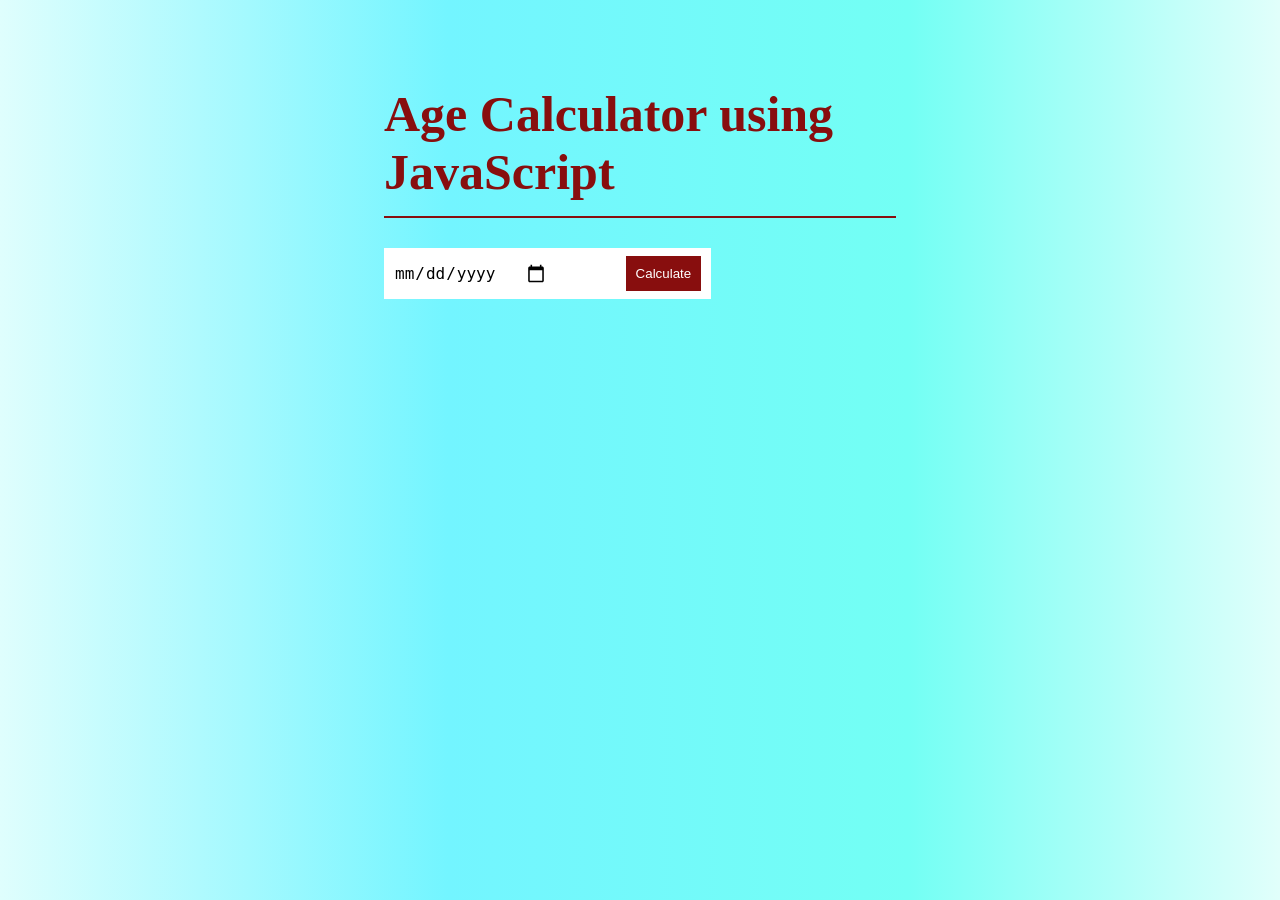
<file: Age Calculator/index.html>
<!DOCTYPE html>
<html lang="en">

<head>
    <meta charset="UTF-8">
    <meta name="viewport" content="width=device-width, initial-scale=1.0">
    <title>Age Calculator</title>
    <link rel="stylesheet" href="style.css">
</head>

<body>

    <div class="container">
        <h1>Age Calculator using JavaScript</h1>
        <div class="display">
            <input type="date" name="date" id="date">
            <button class="btn" onclick="calcDate()">Calculate </button>
        </div>
        <p id="result"></p>
    </div>



    <script src="index.js"></script>
</body>

</html>
</file>
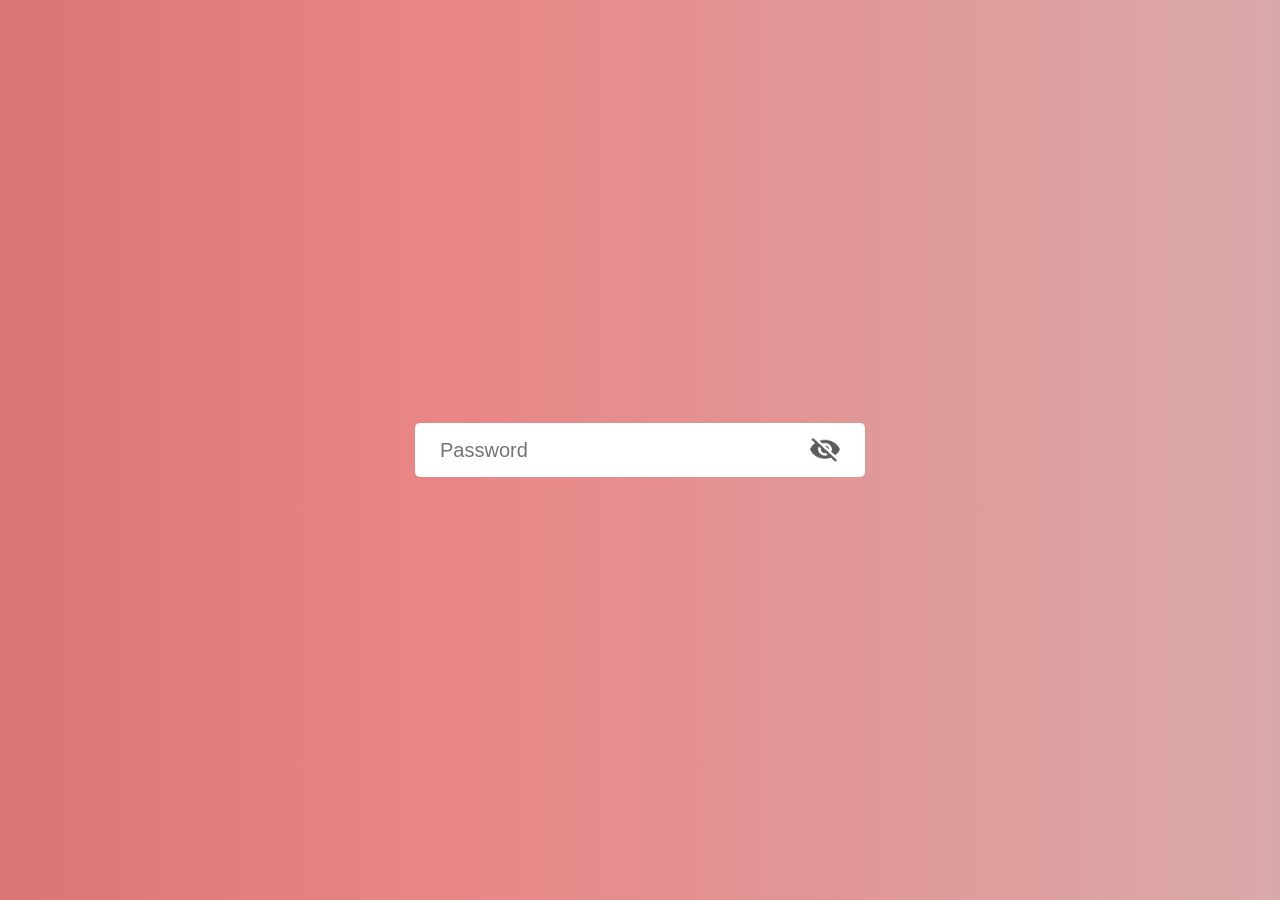
<file: Hide Password/index.html>
<!DOCTYPE html>
<html lang="en">

<head>
    <meta charset="UTF-8">
    <meta name="viewport" content="width=device-width, initial-scale=1.0">
    <title>Show Hide Password</title>
    <link rel="stylesheet" href="style.css">
</head>

<body>

    <div class="passwordBox">
        <input type="password" placeholder="Password" id="password">
        <img src="img/eye-close.png" alt="" id="eyeIcon">
    </div>

    <script src="index.js"></script>
</body>

</html>
</file>
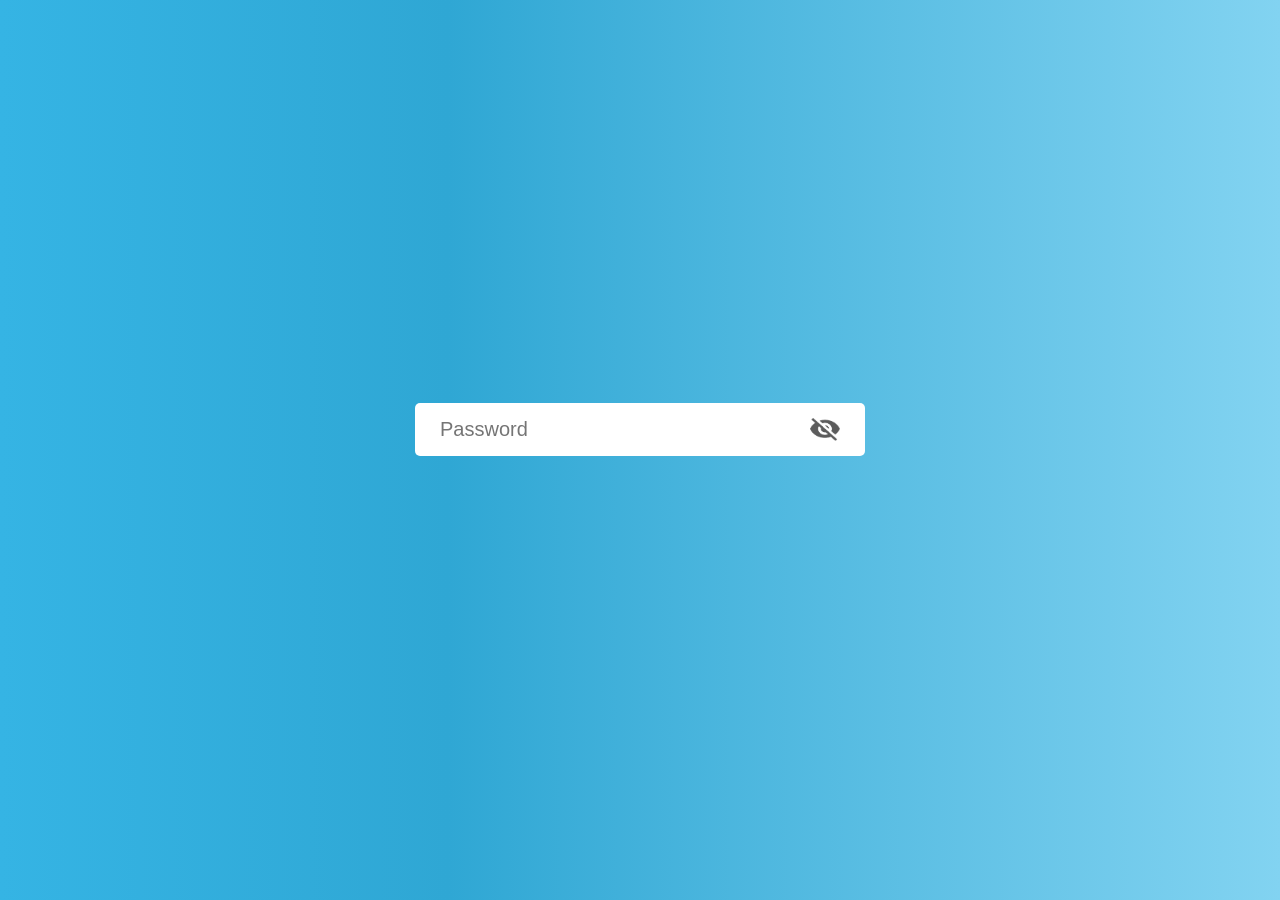
<file: Password Strength/index.html>
<!DOCTYPE html>
<html lang="en">

<head>
    <meta charset="UTF-8">
    <meta name="viewport" content="width=device-width, initial-scale=1.0">
    <title>Password Strength</title>
    <link rel="stylesheet" href="style.css">
</head>

<body>

    <div class="container">
        <div class="passwordBox">
            <input type="password" placeholder="Password" id="password">
            <img src="img/eye-close.png" alt="" id="eyeIcon">
        </div>
        <p id="msg">Password is <span id="strength"></span></p>
    </div>


    <script src="index.js"></script>
</body>

</html>
</file>
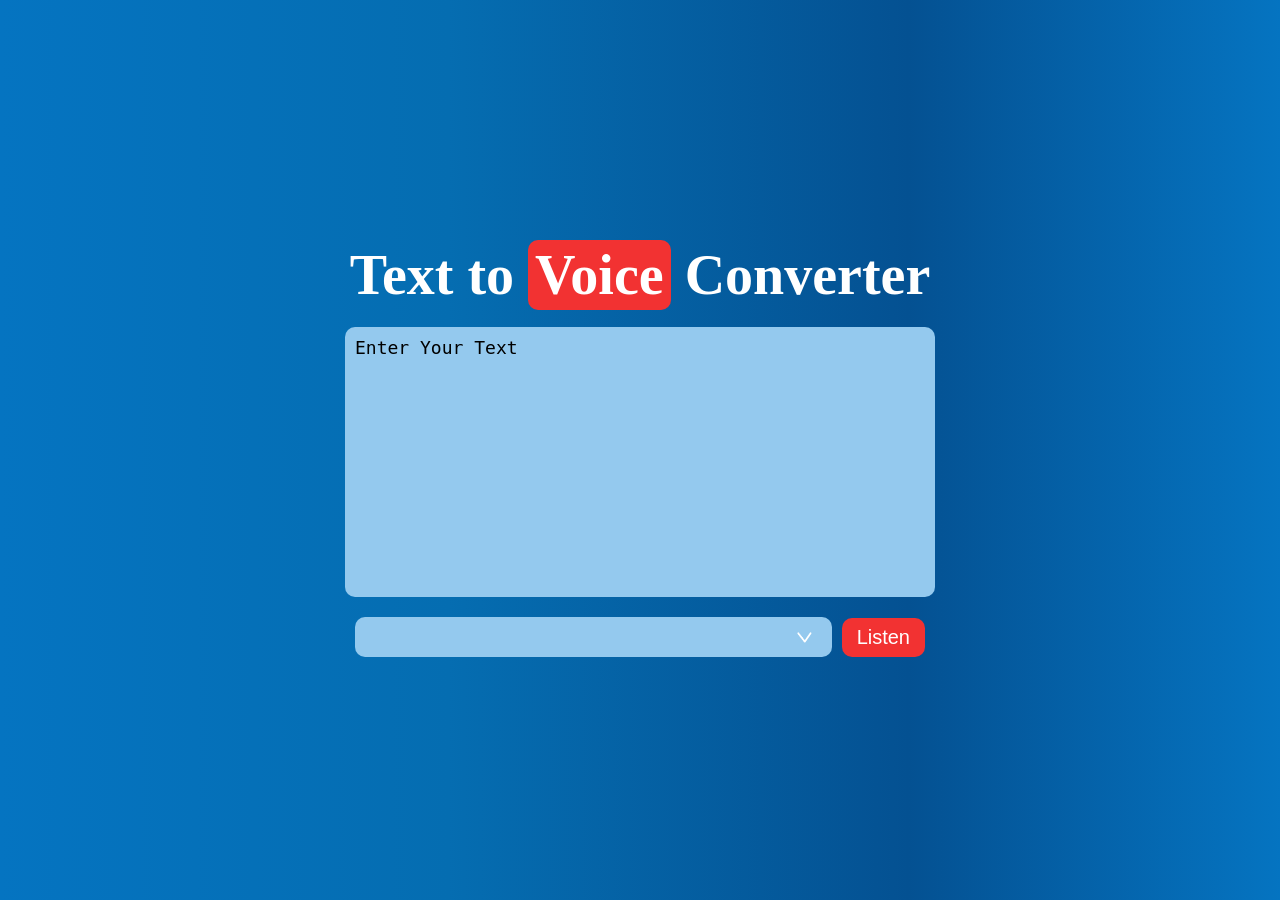
<file: Text to Speech/index.html>
<!DOCTYPE html>
<html lang="en">

<head>
    <meta charset="UTF-8">
    <meta name="viewport" content="width=device-width, initial-scale=1.0">
    <title>Text to Speech</title>
    <link rel="stylesheet" href="style.css">
</head>

<body>

    <div class="container">
        <h1>Text to <span>Voice</span> Converter</h1>
        <textarea placeholder="Enter Your Text"></textarea>
        <div class="row">
            <select></select>
            <button class="btn">Listen</button>
        </div>
    </div>




    <script src="index.js"></script>
</body>

</html>
</file>
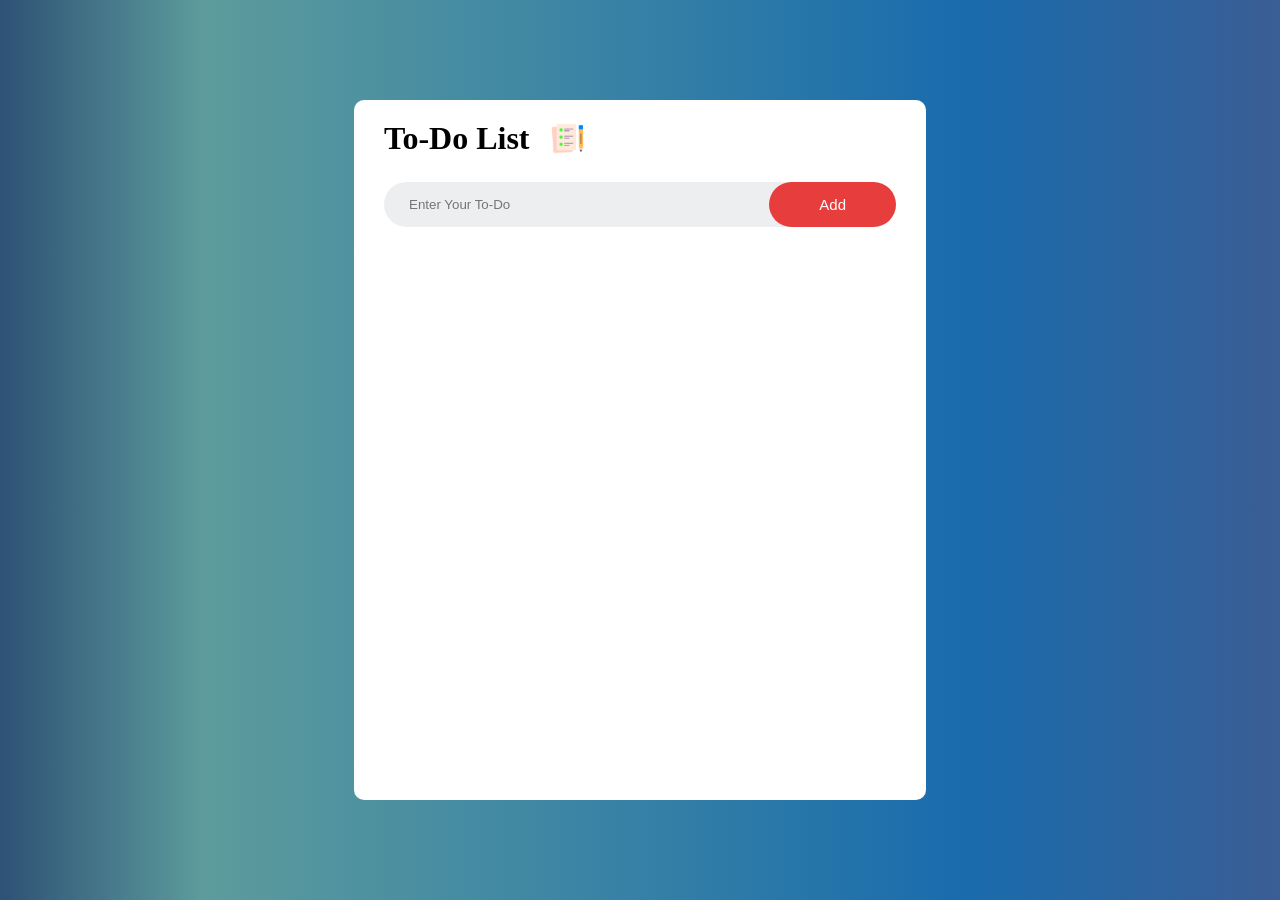
<file: Todo App/index.html>
<!DOCTYPE html>
<html lang="en">

<head>
    <meta charset="UTF-8">
    <meta name="viewport" content="width=device-width, initial-scale=1.0">
    <title>Todo App</title>
    <link rel="stylesheet" href="style.css">
</head>

<body>

    <div class="container">
        <div class="todo-app">
            <h1>To-Do List <img src="img/icon.png" alt=""></h1>
            <div class="addTodo">
                <input type="text" id="todoInput" placeholder="Enter Your To-Do">
                <button id="addBtn">Add</button>
            </div>
            <ul id="todoList">

            </ul>
        </div>
    </div>

    <script src="index.js"></script>
</body>

</html>
</file>
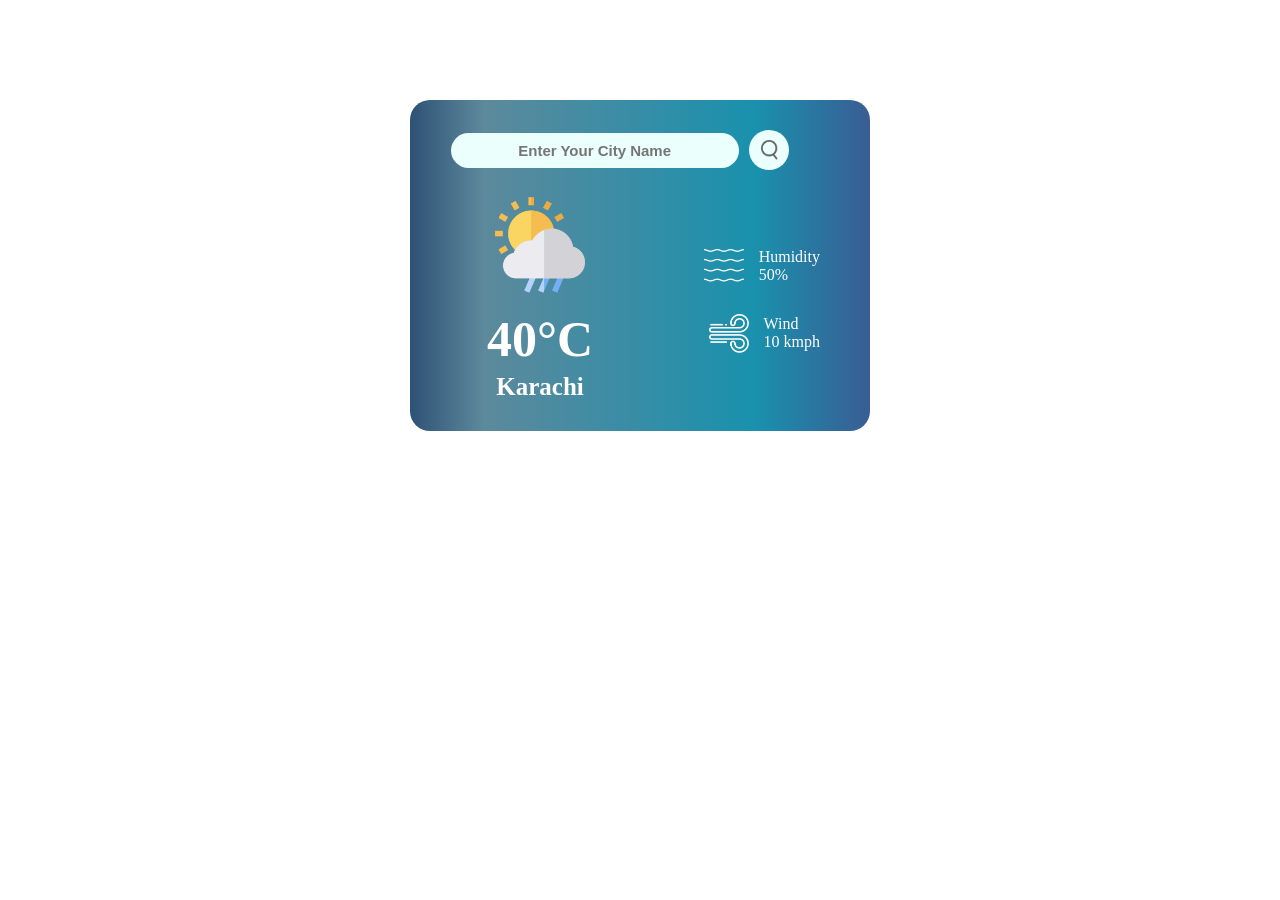
<file: Weather App/index.html>
<!DOCTYPE html>
<html lang="en">

<head>
    <meta charset="UTF-8">
    <meta name="viewport" content="width=device-width, initial-scale=1.0">
    <title>Weather App</title>
    <link rel="stylesheet" href="style.css">
</head>

<body>

    <div class="weatherBox">
        <div class="searchBar">
            <input type="text" placeholder="Enter Your City Name">

            <button><img src="img/search.png" alt=""></button>
        </div>

        <div class="weather">
            <div class="weatherContOne">
                <img src="img/drizzle.png" alt="" class="weatherIcon">
                <h1 class="temp">40°C</h1>
                <h2 class="city">Karachi</h2>
            </div>

            <div class="weatherContTwo">
                <div class="col">
                    <img src="img/humidity.png" alt="">
                    <div>
                        <p>Humidity</p>
                        <p class="humidity">50%</p>
                    </div>
                </div>
                <div class="col">
                    <img src="img/wind.png" alt="">
                    <div>
                        <p>Wind </p>
                        <p class="wind">10 kmph</p>
                    </div>
                </div>
            </div>
        </div>
    </div>



    <script src="index.js"></script>
</body>

</html>
</file>
<file: Age Calculator/style.css>
* {
    margin: 0px;
    padding: 0px;
    color: white;
}

body {
    background: rgb(223, 254, 253);
    background: linear-gradient(90deg, rgba(223, 254, 253, 1) 0%, rgba(115, 245, 255, 1) 35%, rgba(115, 255, 244, 1) 71%, rgba(225, 255, 251, 1) 100%);
    display: flex;
    justify-content: center;
    align-items: center;
}

.container {
    margin-top: 60px;
    width: 40%;
    padding: 25px 30px;
}

.container h1 {
    font-size: 50px;
    padding-bottom: 15px;
    font-weight: bolder;
    border-bottom: 2px solid #880e0e;
    color: #880e0e;
}

.display {
    width: 60%;
    padding: 8px 10px;
    border: none;
    outline: none;
    background-color: white;
    display: flex;
    align-items: center;
    justify-content: space-between;
    margin-top: 30px;
    margin-bottom: 20px;

}

.display input {
    outline: none;
    border: none;
    color: black;
    flex: 0.7;
    font-size: 16px;
    background-color: white;
    position: relative;
}

.display input::-webkit-calendar-picker-indicator {
    top: 0px;
    bottom: 0px;
    left: 0px;
    right: 0px;
    width: 150px;
    height: 2px;
    height: auto;
    position: absolute;
    cursor: pointer;
    background-size: 20px;
    background-position: calc(100%);
}

.btn {
    padding: 10px 10px;
    background-color: #880e0e;
    color: white;
    outline: none;
    border: none;
    cursor: pointer;
    transition: all 0.3s;
}

.btn:active {
    transform: translate3d(1px, 1px, 1px);
}

.btn:hover {
    background-color: white;
    color: #880e0e;
}

#result {
    color: black;
}

#result span {
    color: #880e0e;
}
</file>
<file: Hide Password/style.css>
* {
  padding: 0px;
  margin: 0px;
}

body {
  height: 100vh;
  padding: 0px;
  margin: 0px;
  background: rgb(217, 117, 117);
  background: linear-gradient(
    90deg,
    rgba(217, 117, 117, 1) 0%,
    rgba(233, 134, 134, 1) 35%,
    rgba(217, 169, 169, 1) 100%
  );
  display: flex;
  justify-content: center;
  align-items: center;
}

.passwordBox {
  width: 400px;
  padding: 15px 25px;
  border-radius: 5px;
  background-color: white;
  display: flex;
  align-items: center;
}

.passwordBox input {
  width: 100%;
  border: none;
  outline: none;
  font-size: 20px;
}
.passwordBox img {
  width: 30px;
  cursor: pointer;
}
</file>
<file: Password Strength/style.css>
* {
  padding: 0px;
  margin: 0px;
}
.container {
  text-align: left;
}

body {
  height: 100vh;
  padding: 0px;
  margin: 0px;
  background: rgb(53, 180, 228);
  background: linear-gradient(
    90deg,
    rgba(53, 180, 228, 1) 0%,
    rgba(47, 167, 212, 1) 35%,
    rgba(130, 211, 241, 1) 100%
  );
  display: flex;
  flex-direction: column;
  justify-content: center;
  align-items: center;
}

.passwordBox {
  width: 400px;
  padding: 15px 25px;
  border-radius: 5px;
  background-color: white;
  display: flex;
  align-items: center;
}

.passwordBox input {
  width: 100%;
  border: none;
  outline: none;
  font-size: 20px;
}
.passwordBox img {
  width: 30px;
  cursor: pointer;
}

#msg {
  text-align: left;
  margin: 10px;
  font-size: 18px;
  visibility: hidden;
}
</file>
<file: Text to Speech/style.css>
* {
    margin: 0px;
    padding: 0px;
}

body {
    margin: 0px;
    padding: 0px;
}

.container {
    width: 100%;
    height: 100vh;
    display: flex;
    justify-content: center;
    align-items: center;
    flex-direction: column;
    background: rgb(5, 116, 193);
    background: linear-gradient(90deg, rgba(5, 116, 193, 1) 0%, rgba(5, 109, 177, 1) 35%, rgba(4, 81, 146, 1) 71%, rgba(5, 116, 193, 1) 100%);
}

.container h1 {
    color: white;
    font-size: 3.5rem;
}

.container h1 span {
    background-color: rgb(242, 50, 50);
    padding: 4px 7px;
    border-radius: 10px;
}

textarea {
    height: 250px;
    width: 570px;
    background-color: rgb(148 201 238);
    border: none;
    outline: none;
    border-radius: 10px;
    padding: 10px;
    font-size: 18px;
    resize: none;
    margin: 20px 0px;
}

textarea::placeholder {
    color: black;
}

.row {
    width: 570px;
    display: flex;
    align-items: center;
}

.btn {
    padding: 8px 15px;
    font-size: 20px;
    border-radius: 10px;
    background-color: rgb(242, 50, 50);
    border: none;
    outline: none;
    color: white;
    cursor: pointer;
}

select {
    flex: 1;
    background-color: #f7eaea;
    height: 40px;
    border-radius: 10px;
    margin-right: 10px;
    outline: none;
    border: none;
    appearance: none;
    background-image: url(img/dropdown.png);
    background-repeat: no-repeat;
    background-size: 15px;
    background-position-x: calc(100% - 20px);
    background-position-y: 15px;
    background-color: rgb(148 201 238);
    padding: 0px 5px;
}
</file>
<file: Todo App/style.css>
* {
    margin: 0px;
    padding: 0px;
}

body {
    margin: 0px;
    padding: 0px;
}

.container {
    background: rgb(46, 81, 117);
    background: linear-gradient(90deg, rgba(46, 81, 117, 1) 0%, rgba(93, 156, 156, 1) 16%, rgba(25, 108, 173, 1) 75%, rgba(58, 93, 148, 1) 100%);
    width: 100%;
    height: 100vh;
    display: flex;
    justify-content: center;
}

.todo-app {
    width: 40%;
    background-color: white;
    margin: 100px auto;
    padding: 20px 30px;
    border-radius: 10px;
}

.todo-app h1 {
    display: flex;
    align-items: center;
}

.todo-app h1 img {
    width: 35px;
    margin-left: 20px;
}

.addTodo {
    display: flex;
    align-items: center;
    justify-content: space-between;
    background: #edeef0;
    border-radius: 25px;
    padding-left: 10px;
    margin: 25px 0px;
}

#todoInput {
    background-color: transparent;
    outline: none;
    border: none;
    padding: 15px;
    flex: 1;
}

#addBtn {
    padding: 14px 50px;
    font-size: 15px;
    cursor: pointer;
    border: none;
    outline: none;
    background-color: rgb(231 61 61);
    color: white;
    border-radius: 25px;
}

ul li {
    list-style: none;
    user-select: none;
    cursor: pointer;
    font-size: 18px;
    padding: 12px 8px 12px 50px;
    position: relative;
}

ul li::before {
    content: "";
    background-image: url(img/unchecked.png);
    background-position: center;
    background-size: cover;
    height: 22px;
    width: 22px;
    border-radius: 50%;
    position: absolute;
    left: 8px;
}

ul li.checked {
    color: #555;
    text-decoration: line-through;
}

ul li.checked::before {
    background-image: url(img/checked.png);
}

ul li span {
    position: absolute;
    right: 0px;
    top: 12px;
    height: 40px;
    width: 40px;
    font-size: 25px;
    text-align: center;
    color: #555;
    border-radius: 50%;
}

ul li span :hover {
    background: #edeef0;
}
</file>
<file: Weather App/style.css>
* {
    margin: 0px;
    padding: 0px;
}

body {
    margin: 0px;
    padding: 0px;
    background-color: rgb(22, 19, 19);
    background-color: white;
}

.weatherBox {
    background: rgb(46, 81, 117);
    background: linear-gradient(90deg, rgba(46, 81, 117, 1) 0%, rgba(93, 137, 156, 1) 16%, rgba(25, 145, 173, 1) 75%, rgba(58, 93, 148, 1) 100%);

    width: 400px;
    padding: 30px 30px;
    margin: 100px auto;
    color: white;
    text-align: center;
    border-radius: 20px;
}

.searchBar {
    width: 90%;
    display: flex;
    align-items: center;
    justify-content: space-evenly;
}

.searchBar input {
    height: 35px;
    width: 80%;
    outline: none;
    background-color: #ebfffc;
    border: none;
    border-radius: 40px;
    text-align: center;
    font-size: 15px;
    font-weight: bold;
    color: rgb(22, 19, 19);
}

.searchBar button {
    outline: none;
    height: 40px;
    width: 40px;
    border-radius: 50%;
    background-color: #ebfffc;
    border: none;
    text-align: center;
    cursor: pointer;
    display: flex;
    justify-content: center;
    align-items: center;
}

.searchBar img {
    height: 20px;
    padding: 15px;
}

.weather {
    display: flex;
    flex-direction: row;
    justify-content: center;
    align-items: center;
}

.weatherIcon {
    margin-top: 15px;
    width: 120px;
}

.weather h1 {
    font-size: 50px;
    margin: 5px;
}

.weather h2 {
    font-size: 25px;
}

.weatherContOne {
    width: 50%;
    display: flex;
    flex-direction: column;
    align-items: center;
    justify-content: center;
    padding: 0px 20px;
}

.weatherContTwo {
    width: 50%;
    display: flex;
    flex-direction: column;
    align-items: flex-end;
    justify-content: center;
    padding: 0px 20px;

}

.col {
    margin-top: 30px;
    display: flex;
    align-items: center;
    text-align: left;
}

.col img {
    width: 40px;
    margin-right: 15px;
}
</file>
